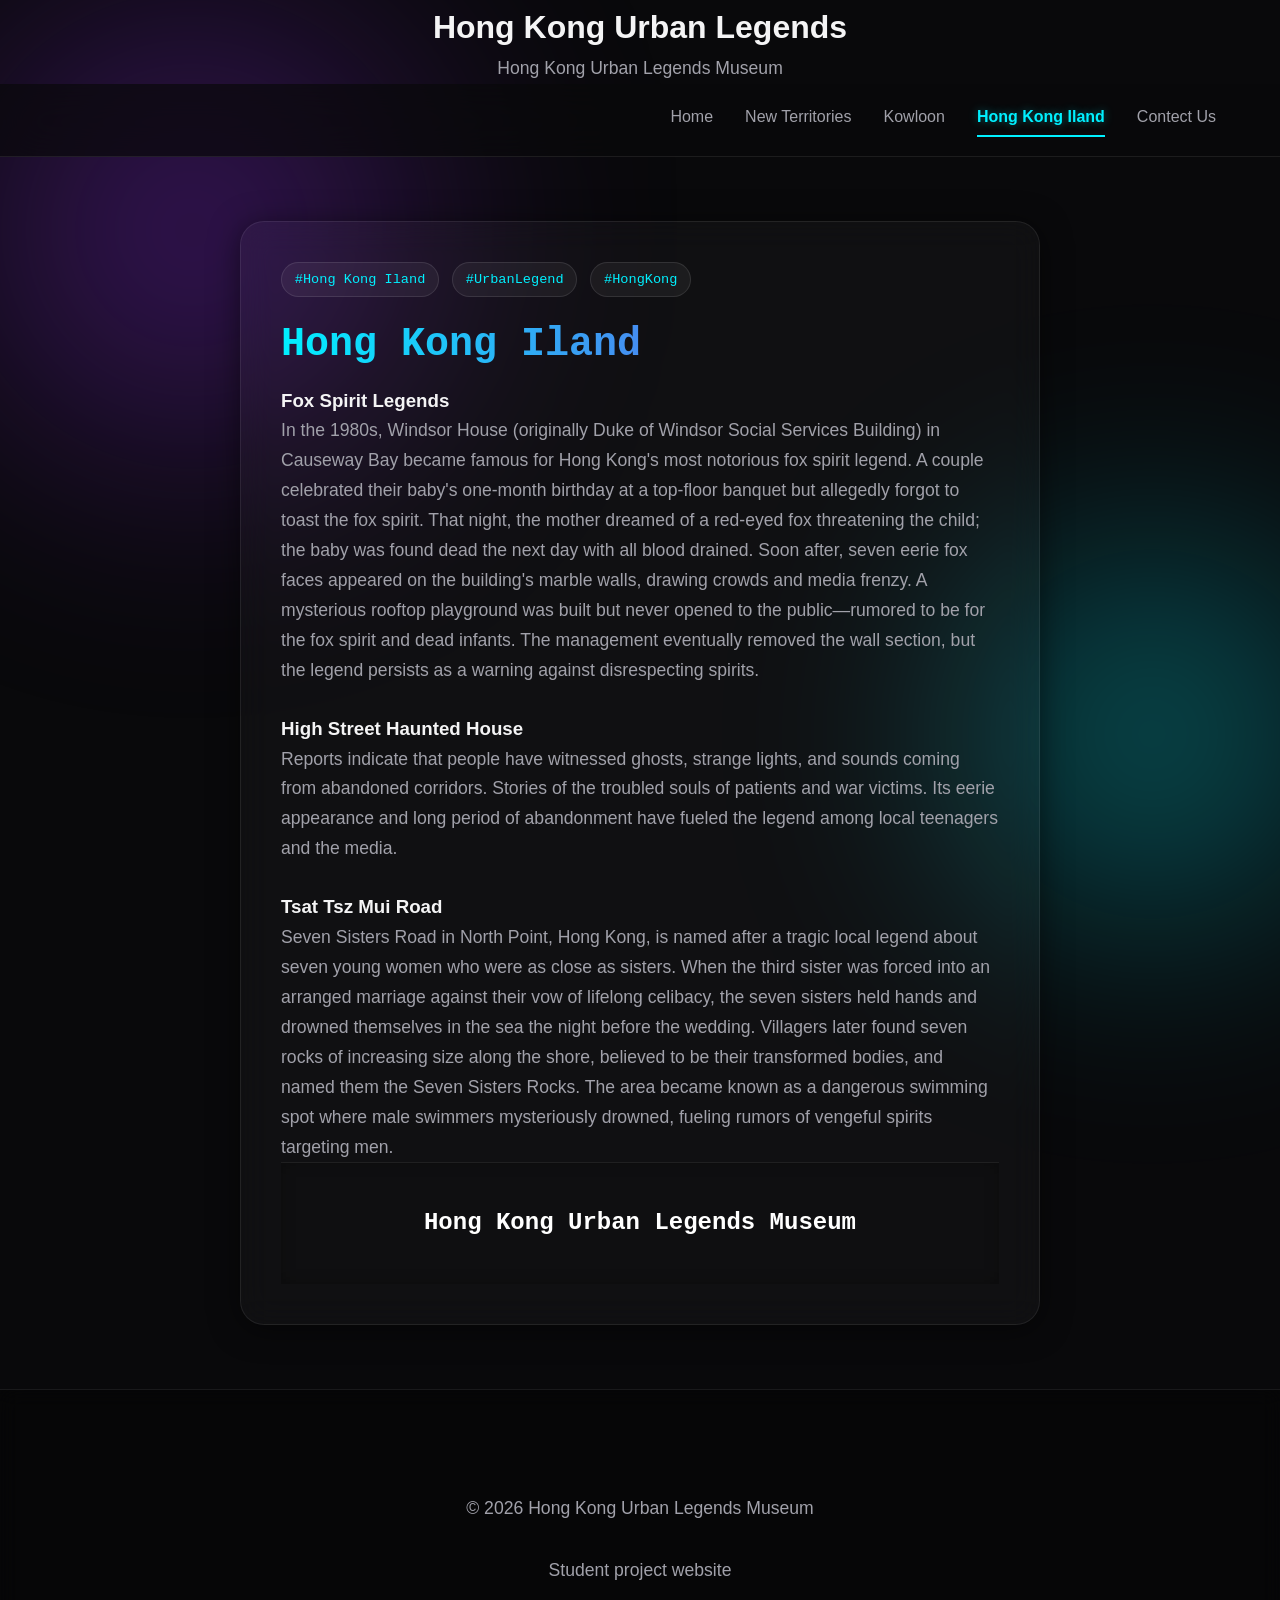
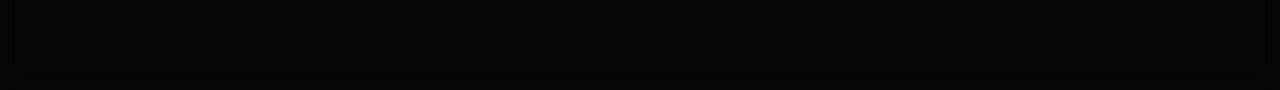
<file: hki.html>
<!DOCTYPE html>
<html lang="zh-Hant">
<head>
  <meta charset="UTF-8">
      <meta name="viewport" content="width=device-width, initial-scale=1.0">
    <title>Museum of Urban Legends</title>

    <link rel="stylesheet" href="style.css">
    <link rel="icon" type="image/png" href="UrbanLegend.png">

  </style>
</head>
<body>
  <header>    
    <fonts style="text-align:center">
     <h1>Hong Kong Urban Legends</h1>
     <p>Hong Kong Urban Legends Museum</p>
     </fonts>
     </header>

     <div class="bg-glow glow-1"></div>
    <div class="bg-glow glow-2"></div>

    <nav class="navbar glass-nav">
        <a href="index.html" class="nav-logo"></a>
        <div class="nav-links">
          <a href="index.html">Home</a>
            <a href="nt.html">New Territories</a>
            <a href="kl.html">Kowloon</a>
            <a href="hki.html" class="active">Hong Kong Iland</a>
            <a href="aboutus.html">Contect Us</a>
        </div>
    </nav>
 <main class="container">

  <section class="glass-card">
            <div class="card-header">
                <span class="tag">#Hong Kong Iland</span>
                <span class="tag">#UrbanLegend</span>
                <span class="tag">#HongKong</span>
            </div>

            <h1 class="gradient-text">Hong Kong Iland</h1>


    <div class="Historical Background"><h3>Fox Spirit Legends</h3>
    <p>In the 1980s, Windsor House (originally Duke of Windsor Social Services Building) in Causeway Bay became famous for Hong Kong's most notorious fox spirit legend. A couple celebrated their baby's one-month birthday at a top-floor banquet but allegedly forgot to toast the fox spirit. That night, the mother dreamed of a red-eyed fox threatening the child; the baby was found dead the next day with all blood drained. Soon after, seven eerie fox faces appeared on the building's marble walls, drawing crowds and media frenzy. A mysterious rooftop playground was built but never opened to the public—rumored to be for the fox spirit and dead infants. The management eventually removed the wall section, but the legend persists as a warning against disrespecting spirits.
    </p>
    </div>
<br>
    <div class="High Street Haunted House"><h3>High Street Haunted House</h3><p>
      Reports indicate that people have witnessed ghosts, strange lights, and sounds coming from abandoned corridors. Stories of the troubled souls of patients and war victims. Its eerie appearance and long period of abandonment have fueled the legend among local teenagers and the media.
    </p>
  </div>
<br>
  <div class="High Street Haunted House"><h3>Tsat Tsz Mui Road</h3></div>
    <p>Seven Sisters Road in North Point, Hong Kong, is named after a tragic local legend about seven young women who were as close as sisters. When the third sister was forced into an arranged marriage against their vow of lifelong celibacy, the seven sisters held hands and drowned themselves in the sea the night before the wedding. Villagers later found seven rocks of increasing size along the shore, believed to be their transformed bodies, and named them the Seven Sisters Rocks. The area became known as a dangerous swimming spot where male swimmers mysteriously drowned, fueling rumors of vengeful spirits targeting men.
    </p>
    
  </div>
<footer>
     <p class="glitch">Hong Kong Urban Legends Museum</p>
  </footer>
          </section>


        </main>

   <footer class="site-footer">
    <div class="container footer-inner">
      <p>&copy; 2026 Hong Kong Urban Legends Museum</p>
      <p class="footer-note">Student project website</p>
    </div>

</body>
</html>
</file>
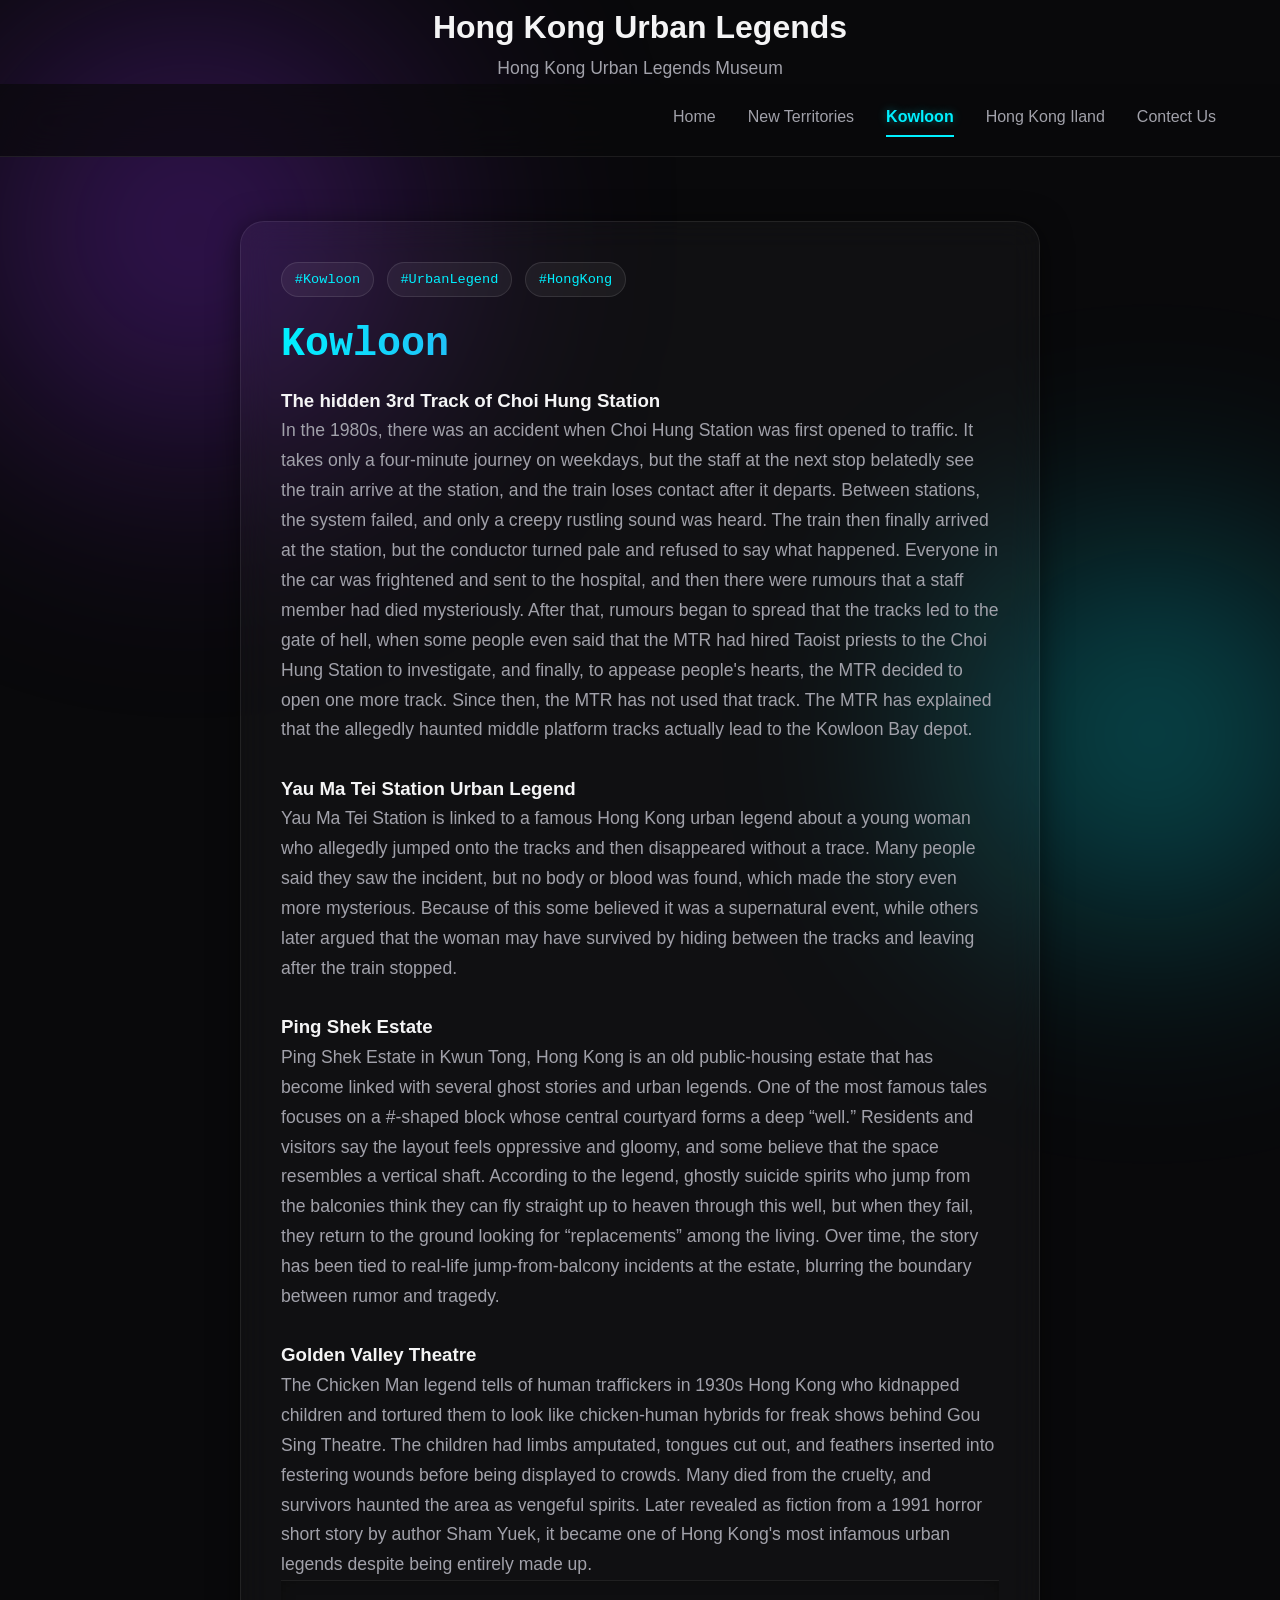
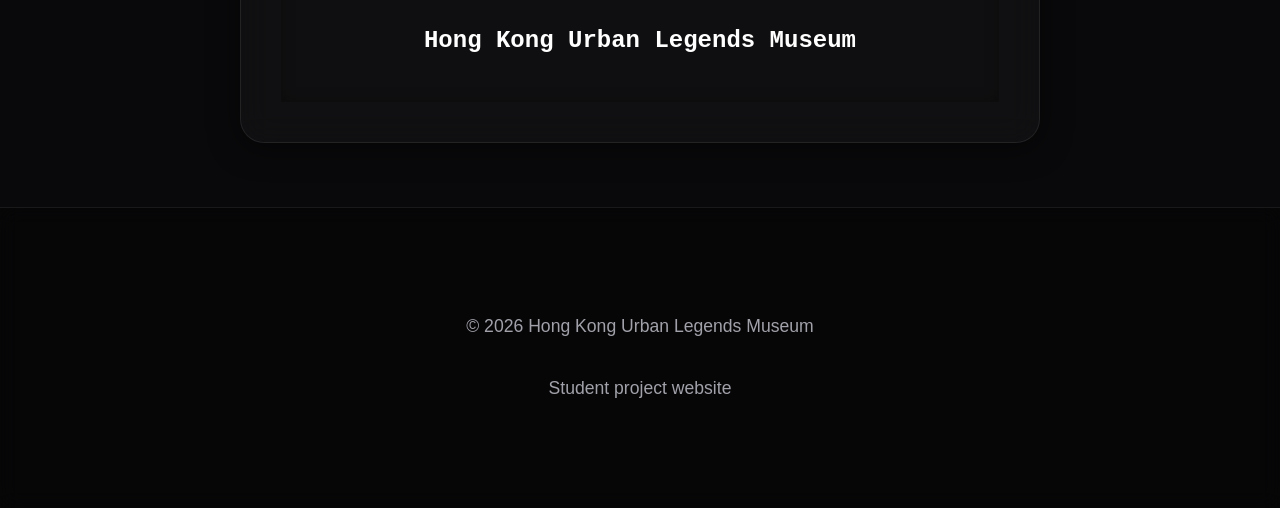
<file: kl.html>
<!DOCTYPE html>
<html lang="zh-Hant">
<head>
  <meta charset="UTF-8">
      <meta name="viewport" content="width=device-width, initial-scale=1.0">
    <title>Museum of Urban Legends</title>
    <!-- Link to the CSS file -->
    <link rel="stylesheet" href="style.css">
    <link rel="icon" type="image/png" href="UrbanLegend.png">

  </style>
</head>
<body>
  <header>    
    <fonts style="text-align:center">
     <h1>Hong Kong Urban Legends</h1>
     <p>Hong Kong Urban Legends Museum</p>
     </fonts>
     </header>
<!-- Ambient Background Glows -->
    <div class="bg-glow glow-1"></div>
    <div class="bg-glow glow-2"></div>

    <nav class="navbar glass-nav">
        <a href="index.html" class="nav-logo"></a>
        <div class="nav-links">
          <a href="index.html">Home</a>
            <a href="nt.html">New Territories</a>
            <a href="kl.html" class="active">Kowloon</a>
            <a href="hki.html">Hong Kong Iland</a>
            <a href="aboutus.html">Contect Us</a>
        </div>
    </nav>
 <main class="container">
        <!-- Glassmorphism Card -->
        <section class="glass-card">
            <div class="card-header">
                <span class="tag">#Kowloon</span>
                <span class="tag">#UrbanLegend</span>
                <span class="tag">#HongKong</span>
            </div>

            <h1 class="gradient-text">Kowloon</h1>


    <div class="The hidden 3rd Track of Choi Hung Station"><h3>The hidden 3rd Track of Choi Hung Station</h3></div> 
    <p>
      In the 1980s, there was an accident when Choi Hung Station was first opened to traffic. It takes only a four-minute journey on weekdays, but the staff at the next stop belatedly see the train arrive at the station, and the train loses contact after it departs. Between stations, the system failed, and only a creepy rustling sound was heard. The train then finally arrived at the station, but the conductor turned pale and refused to say what happened. Everyone in the car was frightened and sent to the hospital, and then there were rumours that a staff member had died mysteriously. After that, rumours began to spread that the tracks led to the gate of hell, when some people even said that the MTR had hired Taoist priests to the Choi Hung Station to investigate, and finally, to appease people's hearts, the MTR decided to open one more track. Since then, the MTR has not used that track. The MTR has explained that the allegedly haunted middle platform tracks actually lead to the Kowloon Bay depot.
    </p>
<br>
    <div class="Yau Ma Tei Station Urban Legend"><h3>Yau Ma Tei Station Urban Legend </h3></div>
    <p>Yau Ma Tei Station is linked to a famous Hong Kong urban legend about a young woman who allegedly jumped onto the tracks and then disappeared without a trace. Many people said they saw the incident, but no body or blood was found, which made the story even more mysterious. Because of this some believed it was a supernatural event, while others later argued that the woman may have survived by hiding between the tracks and leaving after the train stopped.
    </p>
<br>
    <div class="Ping Shek Estate"><h3>Ping Shek Estate</h3></div>
    <p>Ping Shek Estate in Kwun Tong, Hong Kong is an old public‑housing estate that has become linked with several ghost stories and urban legends. One of the most famous tales focuses on a #‑shaped block whose central courtyard forms a deep “well.” Residents and visitors say the layout feels oppressive and gloomy, and some believe that the space resembles a vertical shaft. According to the legend, ghostly suicide spirits who jump from the balconies think they can fly straight up to heaven through this well, but when they fail, they return to the ground looking for “replacements” among the living. Over time, the story has been tied to real‑life jump‑from‑balcony incidents at the estate, blurring the boundary between rumor and tragedy.
    </p>
    
  </div>
<br>
    <div class="Golden Valley Theatre"><h3>Golden Valley Theatre</h3></div>
    <p>The Chicken Man legend tells of human traffickers in 1930s Hong Kong who kidnapped children and tortured them to look like chicken-human hybrids for freak shows behind Gou Sing Theatre. The children had limbs amputated, tongues cut out, and feathers inserted into festering wounds before being displayed to crowds. Many died from the cruelty, and survivors haunted the area as vengeful spirits. Later revealed as fiction from a 1991 horror short story by author Sham Yuek, it became one of Hong Kong's most infamous urban legends despite being entirely made up.
    </p>
    
  </div>
<footer>
     <p class="glitch">Hong Kong Urban Legends Museum</p>
  </footer>
          </section>

        
    </main>

   <footer class="site-footer">
    <div class="container footer-inner">
      <p>&copy; 2026 Hong Kong Urban Legends Museum</p>
      <p class="footer-note">Student project website</p>
    </div>

</body>
</html>
</file>
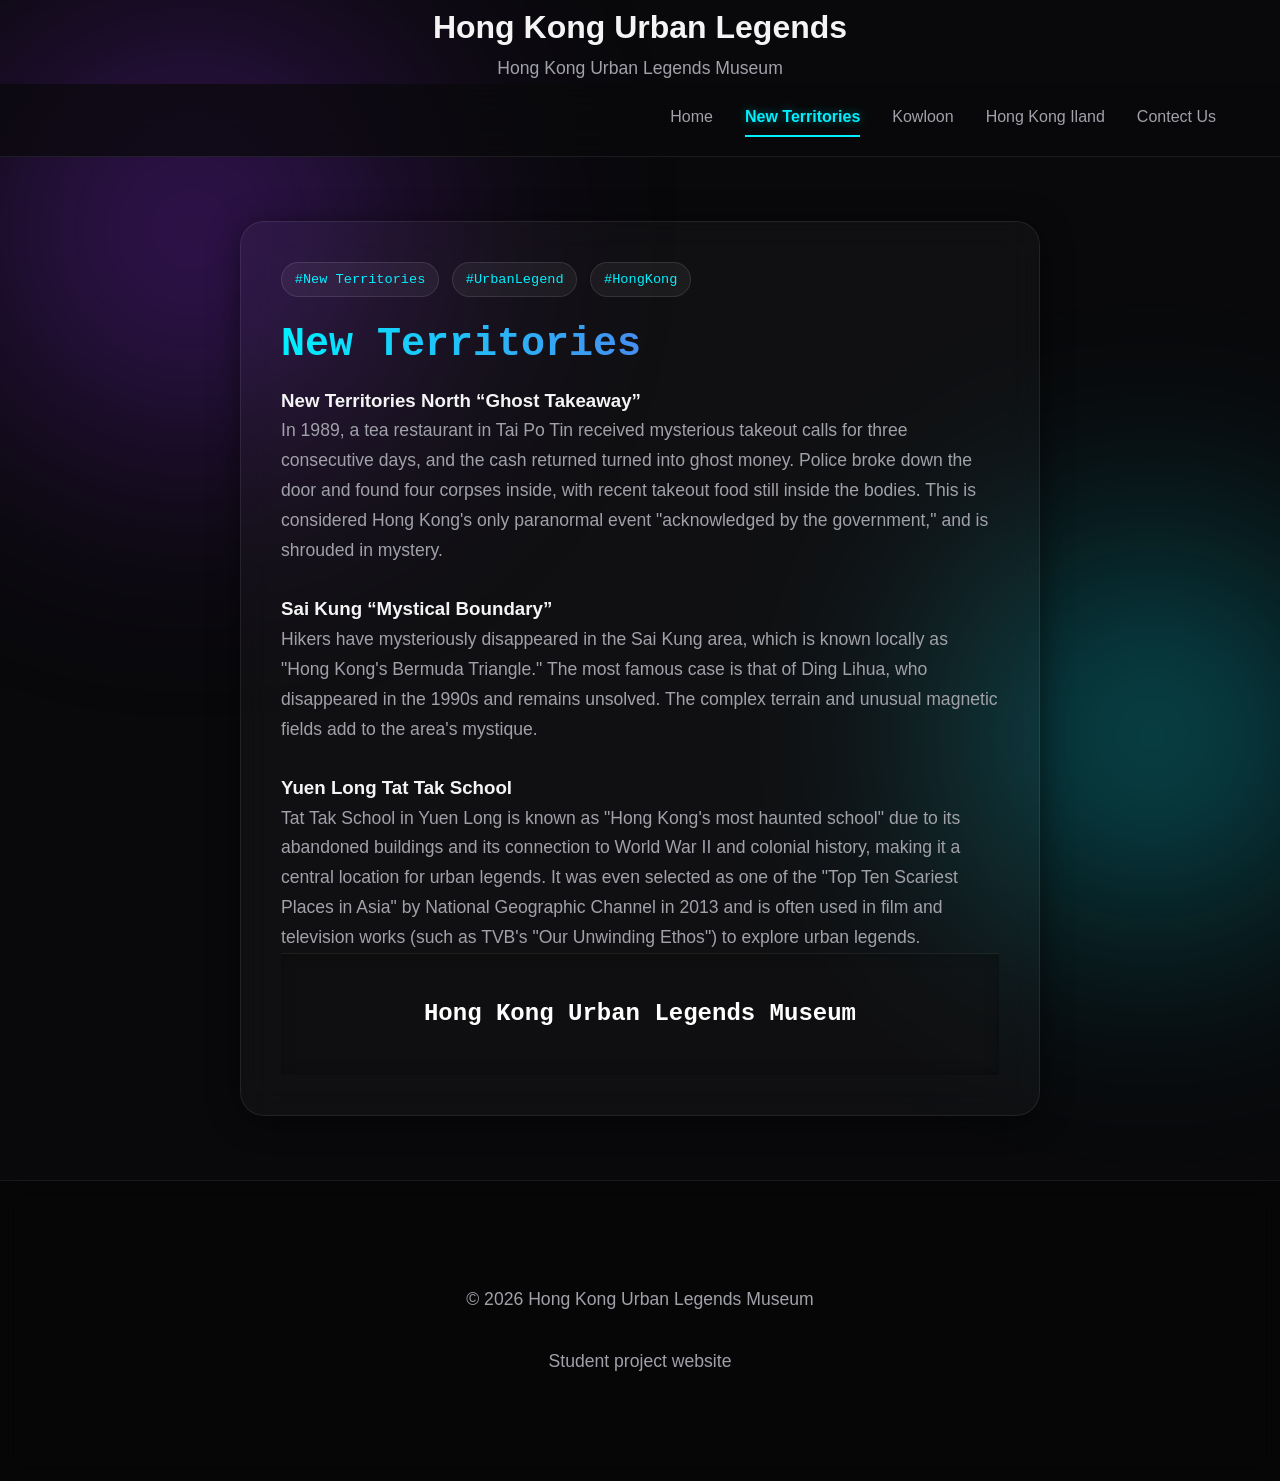
<file: nt.html>
<!DOCTYPE html>
<html lang="zh-Hant">
<head>
  <meta charset="UTF-8">
      <meta name="viewport" content="width=device-width, initial-scale=1.0">
    <title>Museum of Urban Legends</title>
    <!-- Link to the CSS file -->
    <link rel="stylesheet" href="style.css">
    <link rel="icon" type="image/png" href="UrbanLegend.png">

  </style>
</head>
<body>
  <header>    
    <fonts style="text-align:center">
     <h1>Hong Kong Urban Legends</h1>
     <p>Hong Kong Urban Legends Museum</p>
     </fonts>
     </header>
<!-- Ambient Background Glows -->
    <div class="bg-glow glow-1"></div>
    <div class="bg-glow glow-2"></div>

    <nav class="navbar glass-nav">
        <a href="index.html" class="nav-logo"></a>
        <div class="nav-links">
          <a href="index.html">Home</a>
            <a href="nt.html" class="active">New Territories</a>
            <a href="kl.html">Kowloon</a>
            <a href="hki.html">Hong Kong Iland</a>
            <a href="aboutus.html">Contect Us</a>
        </div>
    </nav>
 <main class="container">
        <!-- Glassmorphism Card -->
        <section class="glass-card">
            <div class="card-header">
                <span class="tag">#New Territories</span>
                <span class="tag">#UrbanLegend</span>
                <span class="tag">#HongKong</span>
            </div>

            <h1 class="gradient-text">New Territories</h1>


    <div class="New Territories North “Ghost Takeaway”"><h3>New Territories North “Ghost Takeaway”</h3></div> 
    <p>In 1989, a tea restaurant in Tai Po Tin received mysterious takeout calls for three consecutive days, and the cash returned turned into ghost money. Police broke down the door and found four corpses inside, with recent takeout food still inside the bodies. This is considered Hong Kong's only paranormal event "acknowledged by the government," and is shrouded in mystery.
    </p>
<br>
    <div class="Sai Kung “Mystical Boundary”"><h3>Sai Kung “Mystical Boundary”</h3></div>
    <p>Hikers have mysteriously disappeared in the Sai Kung area, which is known locally as "Hong Kong's Bermuda Triangle." The most famous case is that of Ding Lihua, who disappeared in the 1990s and remains unsolved. The complex terrain and unusual magnetic fields add to the area's mystique.
    </p>
<br>
    <div class="Yuen Long Tat Tak School”"><h3>Yuen Long Tat Tak School</h3></div>
    <p>Tat Tak School in Yuen Long is known as "Hong Kong's most haunted school" due to its abandoned buildings and its connection to World War II and colonial history, making it a central location for urban legends. It was even selected as one of the "Top Ten Scariest Places in Asia" by National Geographic Channel in 2013 and is often used in film and television works (such as TVB's "Our Unwinding Ethos") to explore urban legends.
    </p>
    
  </div>
<footer>
     <p class="glitch">Hong Kong Urban Legends Museum</p>
  </footer>
          </section>

        <!-- You can add more .glass-card sections here for other paragraphs -->
    </main>

   <footer class="site-footer">
    <div class="container footer-inner">
      <p>&copy; 2026 Hong Kong Urban Legends Museum</p>
      <p class="footer-note">Student project website</p>
    </div>

<button id="backToTop" onclick="scrollToTop()">&#9650;></button>

</body>
</html>
</file>
<file: style.css>
/* --- Base Variables & Setup --- */
:root {
    --bg-dark: #09090b; /* Deep dark gray/black */
    --glass-bg: rgba(255, 255, 255, 0.03);
    --glass-border: rgba(255, 255, 255, 0.08);
    --neon-cyan: #00f0ff;
    --neon-purple: #8a2be2;
    --text-main: #f4f4f5;
    --text-muted: #a1a1aa;
}

* {
    margin: 0;
    padding: 0;
    box-sizing: border-box;
}

body {
    font-family: 'Outfit', sans-serif;
    background-color: var(--bg-dark);
    color: var(--text-main);
    line-height: 1.7;
    display: flex;
    flex-direction: column;
    min-height: 100vh;
    overflow-x: hidden;
    position: relative;
}

/* --- Beautiful Ambient Background Glows --- */
.bg-glow {
    position: fixed;
    border-radius: 50%;
    filter: blur(120px);
    z-index: -1;
    opacity: 0.5;
}
.glow-1 {
    top: -10%;
    left: -10%;
    width: 50vw;
    height: 50vw;
    background: radial-gradient(circle, var(--neon-purple), transparent 70%);
}
.glow-2 {
    bottom: -10%;
    right: -10%;
    width: 40vw;
    height: 40vw;
    background: radial-gradient(circle, var(--neon-cyan), transparent 70%);
}

/* --- Glassmorphism Navigation --- */
.glass-nav {
    background: rgba(9, 9, 11, 0.7);
    backdrop-filter: blur(20px);
    -webkit-backdrop-filter: blur(20px);
    border-bottom: 1px solid var(--glass-border);
    padding: 1.2rem 5%;
    display: flex;
    justify-content: space-between;
    align-items: center;
    position: sticky;
    top: 0;
    z-index: 100;
}

.nav-logo {
    font-family: 'Space Mono', monospace;
    font-size: 1.5rem;
    color: var(--text-main);
    text-decoration: none;
    font-weight: 700;
    letter-spacing: 2px;
}

.nav-links {
    display: flex;
    gap: 2rem;
}

.nav-links a {
    text-decoration: none;
    color: var(--text-muted);
    font-weight: 500;
    transition: color 0.3s ease;
}

.nav-links a:hover {
    color: var(--neon-cyan);
}

/* --- Glass Cards (Social Media Style) --- */
.container {
    flex: 1;
    width: 90%;
    max-width: 800px;
    margin: 4rem auto;
    display: flex;
    flex-direction: column;
    gap: 2rem;
}

.glass-card {
    background: var(--glass-bg);
    backdrop-filter: blur(16px);
    -webkit-backdrop-filter: blur(16px);
    border: 1px solid var(--glass-border);
    border-radius: 24px;
    padding: 2.5rem;
    box-shadow: 0 4px 30px rgba(0, 0, 0, 0.5);
    transition: transform 0.4s cubic-bezier(0.175, 0.885, 0.32, 1.275), border-color 0.4s ease;
}

.glass-card:hover {
    transform: translateY(-8px);
    border-color: rgba(255, 255, 255, 0.2);
    box-shadow: 0 10px 40px rgba(138, 43, 226, 0.15);
}

/* --- Social Tags & Typography --- */
.card-header {
    display: flex;
    gap: 0.8rem;
    margin-bottom: 1.5rem;
}

.tag {
    background: rgba(255, 255, 255, 0.05);
    border: 1px solid rgba(255, 255, 255, 0.1);
    padding: 0.3rem 0.8rem;
    border-radius: 20px;
    font-size: 0.85rem;
    color: var(--neon-cyan);
    font-family: 'Space Mono', monospace;
}

.gradient-text {
    font-family: 'Space Mono', monospace;
    font-size: 2.5rem;
    background: linear-gradient(90deg, var(--neon-cyan), var(--neon-purple));
    -webkit-background-clip: text;
    -webkit-text-fill-color: transparent;
    margin-bottom: 1rem;
    line-height: 1.2;
}

p {
    font-size: 1.1rem;
    color: var(--text-muted);
}

/* --- Glitch Footer --- */
footer {
    border-top: 1px solid var(--glass-border);
    background: rgba(0, 0, 0, 0.3);
    backdrop-filter: blur(10px);
    text-align: center;
    padding: 2.5rem;
    margin-top: auto;
}

.glitch {
    font-family: 'Space Mono', monospace;
    font-size: 1.5rem;
    font-weight: 700;
    position: relative;
    display: inline-block;
    color: #fff;
    animation: flicker 4s infinite;
}

.glitch::before,
.glitch::after {
    content: attr(data-text);
    position: absolute;
    top: 0;
    left: 0;
    width: 100%;
    height: 100%;
    opacity: 0.8;
}

.glitch::before {
    color: var(--neon-cyan);
    z-index: -1;
    animation: glitch-anim-1 3s infinite linear alternate-reverse;
}

.glitch::after {
    color: #ff0055;
    z-index: -2;
    animation: glitch-anim-2 2.5s infinite linear alternate-reverse;
}

@keyframes flicker {
    0%, 19%, 21%, 23%, 25%, 54%, 56%, 100% { opacity: 1; transform: skew(0deg); }
    20%, 24%, 55% { opacity: 0.8; transform: skew(-2deg) translateX(-1px); text-shadow: 2px 0 #ff0055, -2px 0 var(--neon-cyan); }
}
@keyframes glitch-anim-1 {
    0%, 100% { clip-path: inset(20% 0 80% 0); transform: translate(0); }
    20% { clip-path: inset(60% 0 10% 0); transform: translate(-2px, 1px); }
    40% { clip-path: inset(40% 0 50% 0); transform: translate(2px, -1px); }
    60% { clip-path: inset(80% 0 5% 0); transform: translate(-2px, 2px); }
    80% { clip-path: inset(10% 0 70% 0); transform: translate(2px, -2px); }
}
@keyframes glitch-anim-2 {
    0%, 100% { clip-path: inset(10% 0 60% 0); transform: translate(0); }
    20% { clip-path: inset(30% 0 20% 0); transform: translate(2px, -1px); }
    40% { clip-path: inset(70% 0 10% 0); transform: translate(-2px, 2px); }
    60% { clip-path: inset(20% 0 50% 0); transform: translate(2px, 1px); }
    80% { clip-path: inset(50% 0 30% 0); transform: translate(-2px, -1px); }
}

/* --- Mobile Adjustments --- */
@media (max-width: 600px) {
    .glass-nav { flex-direction: column; gap: 1rem; }
    .glass-card { padding: 1.5rem; }
    .gradient-text { font-size: 2rem; }
}

/* --- Active Page Indicator --- */
.nav-links a.active {
    color: var(--neon-cyan);
    font-weight: 700;
    text-shadow: 0 0 10px rgba(0, 240, 255, 0.4);
    border-bottom: 2px solid var(--neon-cyan);
    padding-bottom: 4px; /* Gives space between the text and the line */
}

.map-section {
  background: var(--cream-dark);
  padding: 5rem 2rem;
}

.map-wrap {
  max-width: 960px;
  margin: 0 auto;
  height: 420px;
  border: 3px solid rgba(92, 42, 26, 0.15);
  box-shadow: 0 12px 40px rgba(92, 42, 26, 0.1);
  overflow: hidden;
}


/* ── Back to Top Button ── */
#backToTop {
  position: fixed;
  bottom: 40px;
  right: 40px;
  z-index: 9999;
  background: linear-gradient(135deg, #6b6bff, #9B59B6);
  color: #FFD700;
  border: none;
  border-radius: 50%;
  width: 52px;
  height: 52px;
  font-size: 20px;
  cursor: pointer;
  box-shadow: 0 4px 15px rgba(155, 89, 182, 0.4);
  opacity: 0;
  transform: translateY(20px);
  transition: opacity 0.3s ease, transform 0.3s ease;
  pointer-events: none;
}

#backToTop.visible {
  opacity: 1;
  transform: translateY(0);
  pointer-events: all;
}

#backToTop:hover {
  background: linear-gradient(135deg, #FFD700, #4104db);
  transform: translateY(-1px) scale(1.1);
  box-shadow: 0 8px 25px rgba(255, 107, 157, 0.5);
}



.contact-container {
    max-width: 500px;
    margin: 0 auto;
    padding: 20px;
}

h2.page-title {
    text-align: center;
    font-size: 18px;
    font-weight: bold;
    letter-spacing: 1px;
    margin-bottom: 30px;
}

.form-group {
    margin-bottom: 25px;
}

/* 標籤樣式 */
label {
    display: block;
    font-size: 14px;
    font-weight: bold;
    margin-bottom: 10px;
}

.required {
    color: #ff4d4f; /* 紅色星號 */
    margin-left: 3px;
}

/* 輸入框及下拉選單共通樣式 */
input[type="text"],
input[type="email"],
select,
textarea {
    width: 100%;
    padding: 15px;
    border: none;
    border-radius: 4px;
    background-color: #f5f6f8; /* 淺灰色背景 */
    font-size: 14px;
    box-sizing: border-box;
    color: #333;
}

input::placeholder,
textarea::placeholder {
    color: #a0a0a0;
}

/* 下拉選單特別處理 */
select {
    appearance: none; /* 隱藏原生箭頭 */
    background-image: url('data:image/svg+xml;utf8,<svg fill="black" height="24" viewBox="0 0 24 24" width="24" xmlns="http://www.w3.org/2000/svg"><path d="M7 10l5 5 5-5z"/><path d="M0 0h24v24H0z" fill="none"/></svg>');
    background-repeat: no-repeat;
    background-position-x: 95%;
    background-position-y: 50%;
}

textarea {
    resize: vertical;
    min-height: 120px;
}

/* 電郵驗證按鈕 */
.verify-btn {
    width: 100%;
    padding: 15px;
    margin-top: 10px;
    background-color: #ffffff;
    border: 1px solid #e0e0e0;
    color: #666;
    font-size: 14px;
    cursor: pointer;
    transition: background-color 0.3s;
}

.verify-btn:hover {
    background-color: #f0f0f0;
}

/* 底部提交按鈕 */
.submit-btn {
    width: 100%;
    padding: 15px;
    background-color: #ffffff;
    color: #666;
    border: none;
    font-size: 16px;
    font-weight: bold;
    cursor: pointer;
    margin-top: 20px;
}

.submit-btn:hover {
    background-color: #333333;
}
</file>
